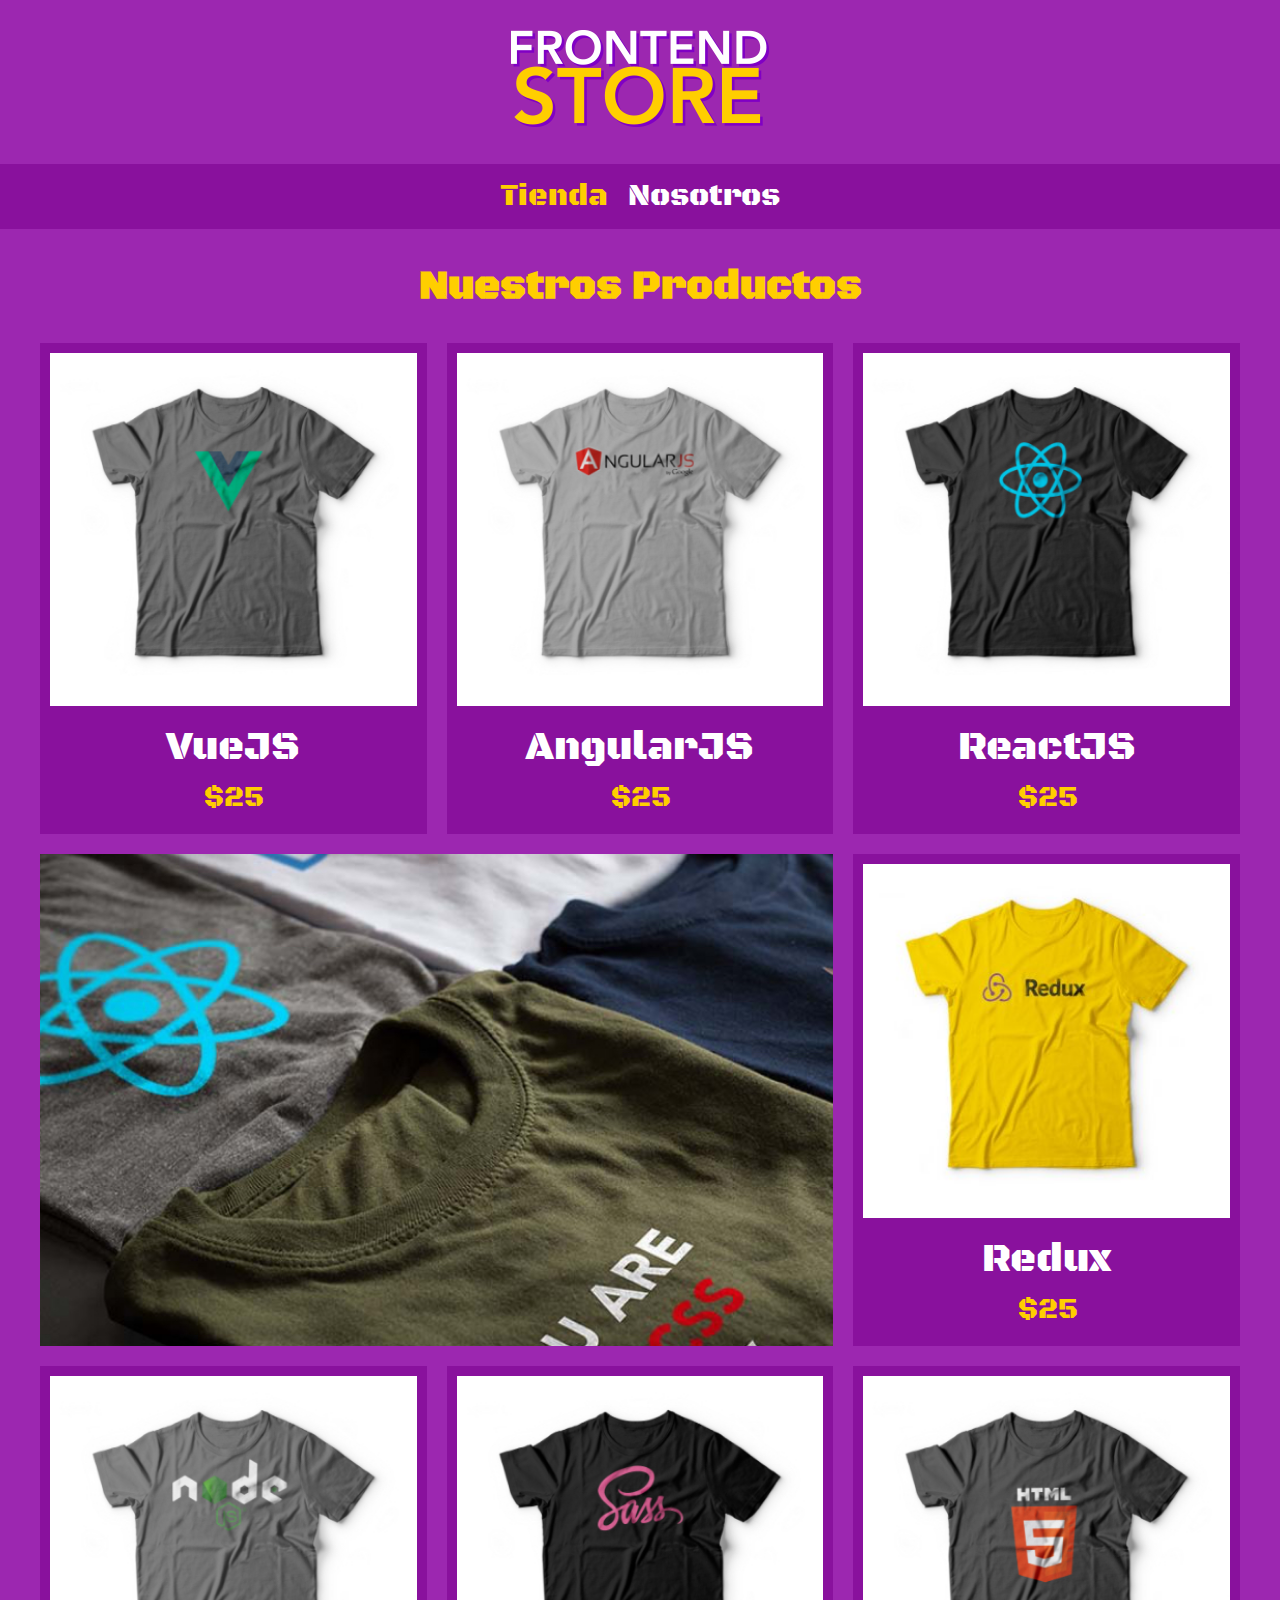
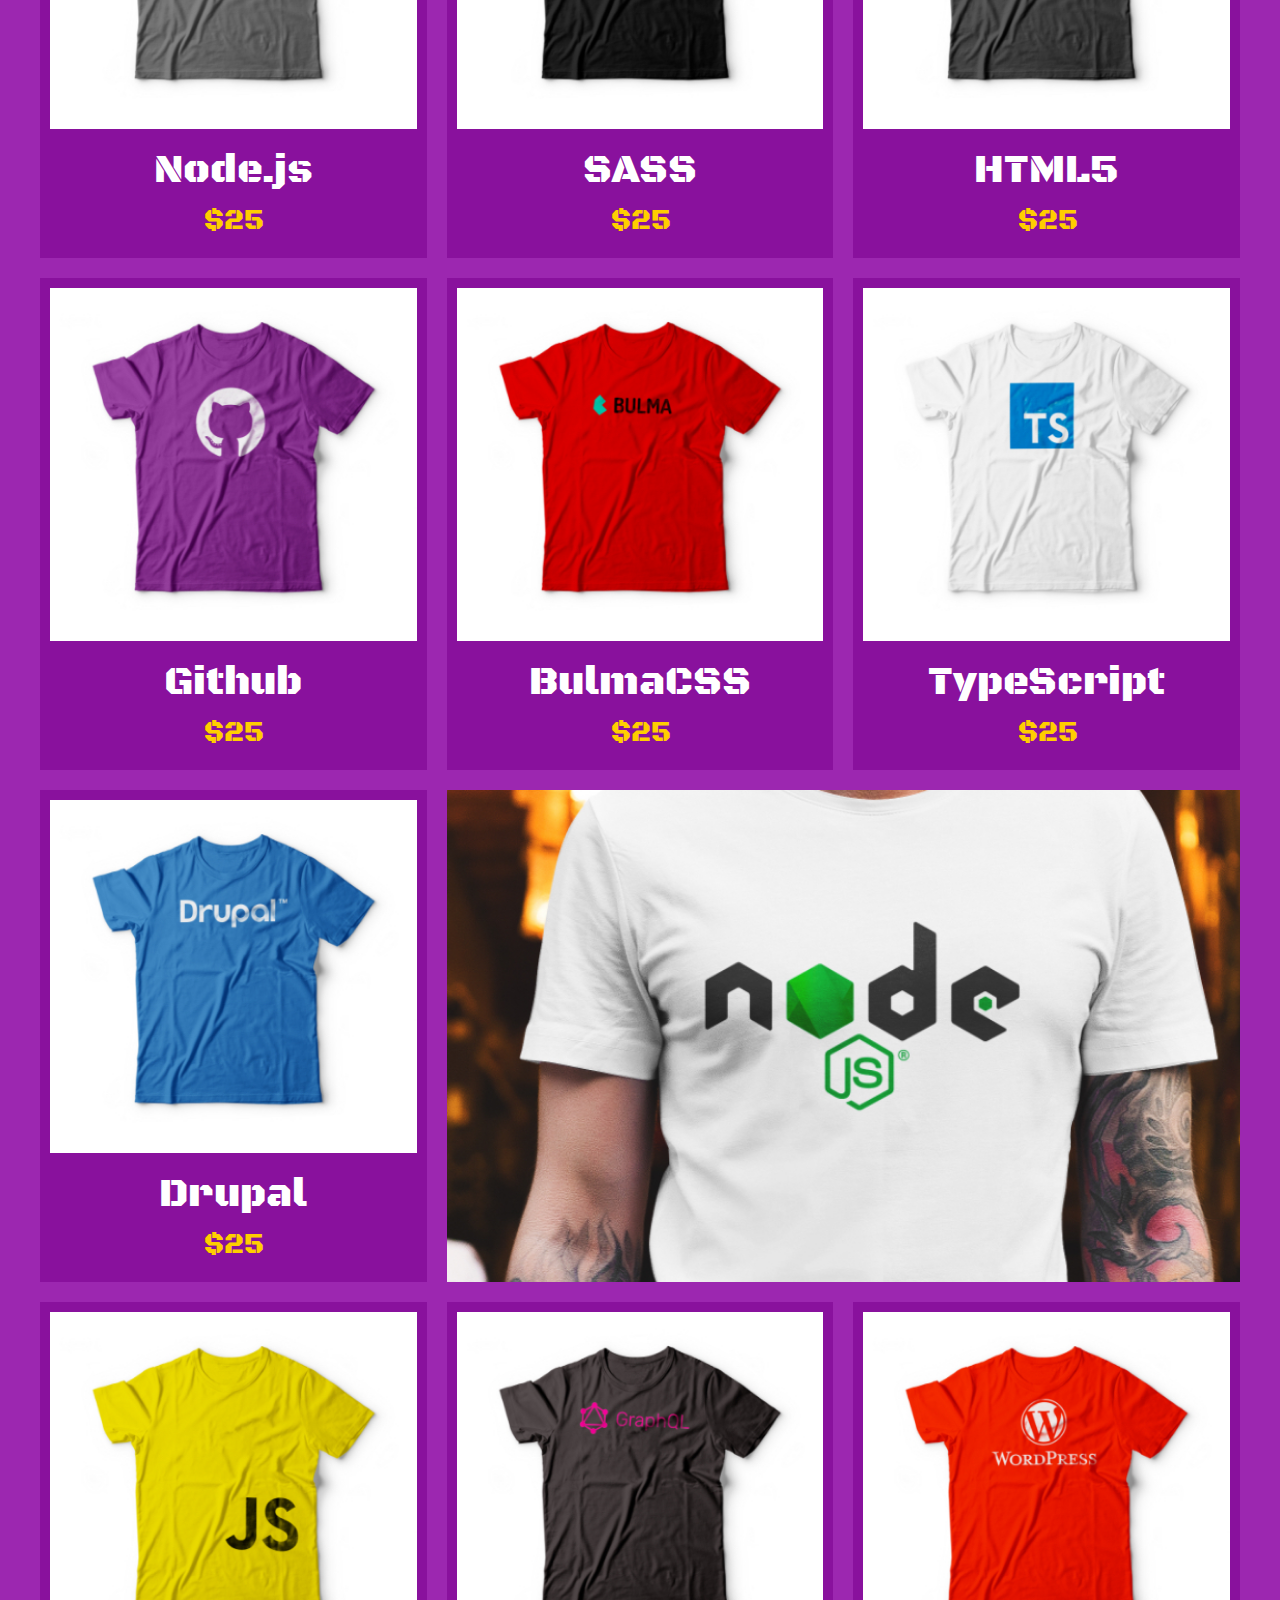
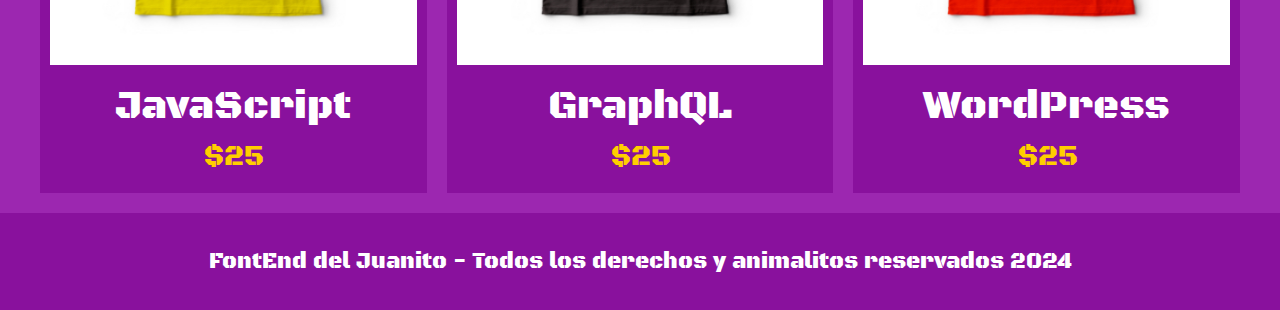
<file: Documents/FrontEndStore_inicio/index.html>
<!DOCTYPE html>
<html lang="en">
<head>
    <meta charset="UTF-8">
    <meta name="viewport" content="width=device-width, initial-scale=1.0">
    <title>FrintEnd Store</title>
    <link rel="stylesheet" href="css/normalize.css">
    <link rel="preconnect" href="https://fonts.googleapis.com">
<link rel="preconnect" href="https://fonts.gstatic.com" crossorigin>
<link href="https://fonts.googleapis.com/css2?family=Black+Ops+One&family=Cabin&display=swap" rel="stylesheet">
    <link rel="stylesheet" href="css/styles.css">
</head>
<body>
    <header class="header">
       <a href="index.html">
        <img class="header__logo" src="img/logo.png" alt="logotipo">
       </a> 
    </header>

    <nav class="navegacion">
        <a class="navegacion__enlace navegacion__enlace--activo" href="index.html">Tienda</a>
        <a class="navegacion__enlace" href="nosotros.html">Nosotros</a>
    </nav>

    <main class="contenedor">
        <h1>Nuestros Productos</h1>

        <div class="grid">
            <div class="producto">
                <a href="producto.html">
                    <img class="producto__imagen" src="img/1.jpg" alt="imagen camisa">
                    <div class="producto__informacion">
                        <p class="producto__nombre">VueJS</p>
                        <p class="producto__precio">$25</p>
                    </div>
                </a>
            </div>  <!--.producto-->
            <div class="producto">
                <a href="producto.html">
                    <img class="producto__imagen" src="img/2.jpg" alt="imagen camisa">
                    <div class="producto__informacion">
                        <p class="producto__nombre">AngularJS</p>
                        <p class="producto__precio">$25</p>
                    </div>
                </a>
            </div>  <!--.producto-->
            <div class="producto">
                <a href="producto.html">
                    <img class="producto__imagen" src="img/3.jpg" alt="imagen camisa">
                    <div class="producto__informacion">
                        <p class="producto__nombre">ReactJS</p>
                        <p class="producto__precio">$25</p>
                    </div>
                </a>
            </div>  <!--.producto-->
            <div class="producto">
                <a href="producto.html">
                    <img class="producto__imagen" src="img/4.jpg" alt="imagen camisa">
                    <div class="producto__informacion">
                        <p class="producto__nombre">Redux</p>
                        <p class="producto__precio">$25</p>
                    </div>
                </a>
            </div>  <!--.producto-->
            <div class="producto">
                <a href="producto.html">
                    <img class="producto__imagen" src="img/5.jpg" alt="imagen camisa">
                    <div class="producto__informacion">
                        <p class="producto__nombre">Node.js</p>
                        <p class="producto__precio">$25</p>
                    </div>
                </a>
            </div>  <!--.producto-->
            <div class="producto">
                <a href="producto.html">
                    <img class="producto__imagen" src="img/6.jpg" alt="imagen camisa">
                    <div class="producto__informacion">
                        <p class="producto__nombre">SASS</p>
                        <p class="producto__precio">$25</p>
                    </div>
                </a>
            </div>  <!--.producto-->
            <div class="producto">
                <a href="producto.html">
                    <img class="producto__imagen" src="img/7.jpg" alt="imagen camisa">
                    <div class="producto__informacion">
                        <p class="producto__nombre">HTML5</p>
                        <p class="producto__precio">$25</p>
                    </div>
                </a>
            </div>  <!--.producto-->
            <div class="producto">
                <a href="producto.html">
                    <img class="producto__imagen" src="img/8.jpg" alt="imagen camisa">
                    <div class="producto__informacion">
                        <p class="producto__nombre">Github</p>
                        <p class="producto__precio">$25</p>
                    </div>
                </a>
            </div>  <!--.producto-->
            <div class="producto">
                <a href="producto.html">
                    <img class="producto__imagen" src="img/9.jpg" alt="imagen camisa">
                    <div class="producto__informacion">
                        <p class="producto__nombre">BulmaCSS</p>
                        <p class="producto__precio">$25</p>
                    </div>
                </a>
            </div>  <!--.producto-->
            <div class="producto">
                <a href="producto.html">
                    <img class="producto__imagen" src="img/10.jpg" alt="imagen camisa">
                    <div class="producto__informacion">
                        <p class="producto__nombre">TypeScript</p>
                        <p class="producto__precio">$25</p>
                    </div>
                </a>
            </div>  <!--.producto-->
            <div class="producto">
                <a href="producto.html">
                    <img class="producto__imagen" src="img/11.jpg" alt="imagen camisa">
                    <div class="producto__informacion">
                        <p class="producto__nombre">Drupal</p>
                        <p class="producto__precio">$25</p>
                    </div>
                </a>
            </div>  <!--.producto-->
            <div class="producto">
                <a href="producto.html">
                    <img class="producto__imagen" src="img/12.jpg" alt="imagen camisa">
                    <div class="producto__informacion">
                        <p class="producto__nombre">JavaScript</p>
                        <p class="producto__precio">$25</p>
                    </div>
                </a>
            </div>  <!--.producto-->
            <div class="producto">
                <a href="producto.html">
                    <img class="producto__imagen" src="img/13.jpg" alt="imagen camisa">
                    <div class="producto__informacion">
                        <p class="producto__nombre">GraphQL</p>
                        <p class="producto__precio">$25</p>
                    </div>
                </a>
            </div>  <!--.producto-->
            <div class="producto">
                <a href="producto.html">
                    <img class="producto__imagen" src="img/14.jpg" alt="imagen camisa">
                    <div class="producto__informacion">
                        <p class="producto__nombre">WordPress</p>
                        <p class="producto__precio">$25</p>
                    </div>
                </a>
            </div>  <!--.producto-->

            <div class="grafico grafico--camisas"></div>
            <div class="grafico grafico--node"></div>
        </div>
    </main>

    <footer class="footer">
        <p class="footer__texto">FontEnd del Juanito - Todos los derechos y animalitos reservados 2024</p>
    </footer>
</body>
</html>
</file>
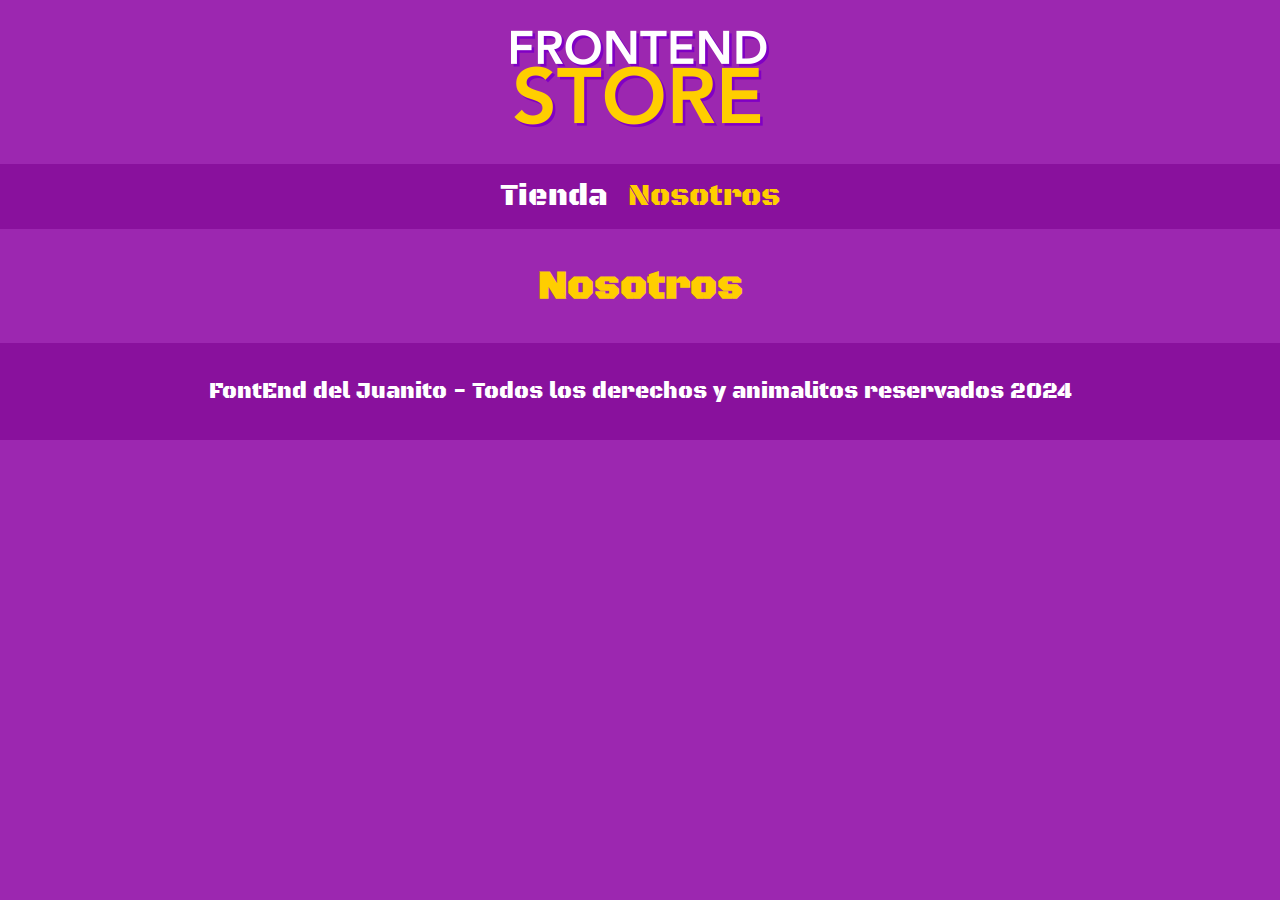
<file: Documents/FrontEndStore_inicio/nosotros.html>
<!DOCTYPE html>
<html lang="en">
<head>
    <meta charset="UTF-8">
    <meta name="viewport" content="width=device-width, initial-scale=1.0">
    <title>FrintEnd Store</title>
    <link rel="stylesheet" href="css/normalize.css">
    <link rel="preconnect" href="https://fonts.googleapis.com">
<link rel="preconnect" href="https://fonts.gstatic.com" crossorigin>
<link href="https://fonts.googleapis.com/css2?family=Black+Ops+One&family=Cabin&display=swap" rel="stylesheet">
    <link rel="stylesheet" href="css/styles.css">
</head>
<body>
    <header class="header">
       <a href="index.html">
        <img class="header__logo" src="img/logo.png" alt="logotipo">
       </a> 
    </header>

    <nav class="navegacion">
        <a class="navegacion__enlace" href="index.html">Tienda</a>
        <a class="navegacion__enlace navegacion__enlace--activo" href="nosotros.html">Nosotros</a>
    </nav>

    <main>
        <h1>Nosotros</h1>
    </main>

    <footer class="footer">
        <p class="footer__texto">FontEnd del Juanito - Todos los derechos y animalitos reservados 2024</p>
    </footer>
</body>
</html>
</file>
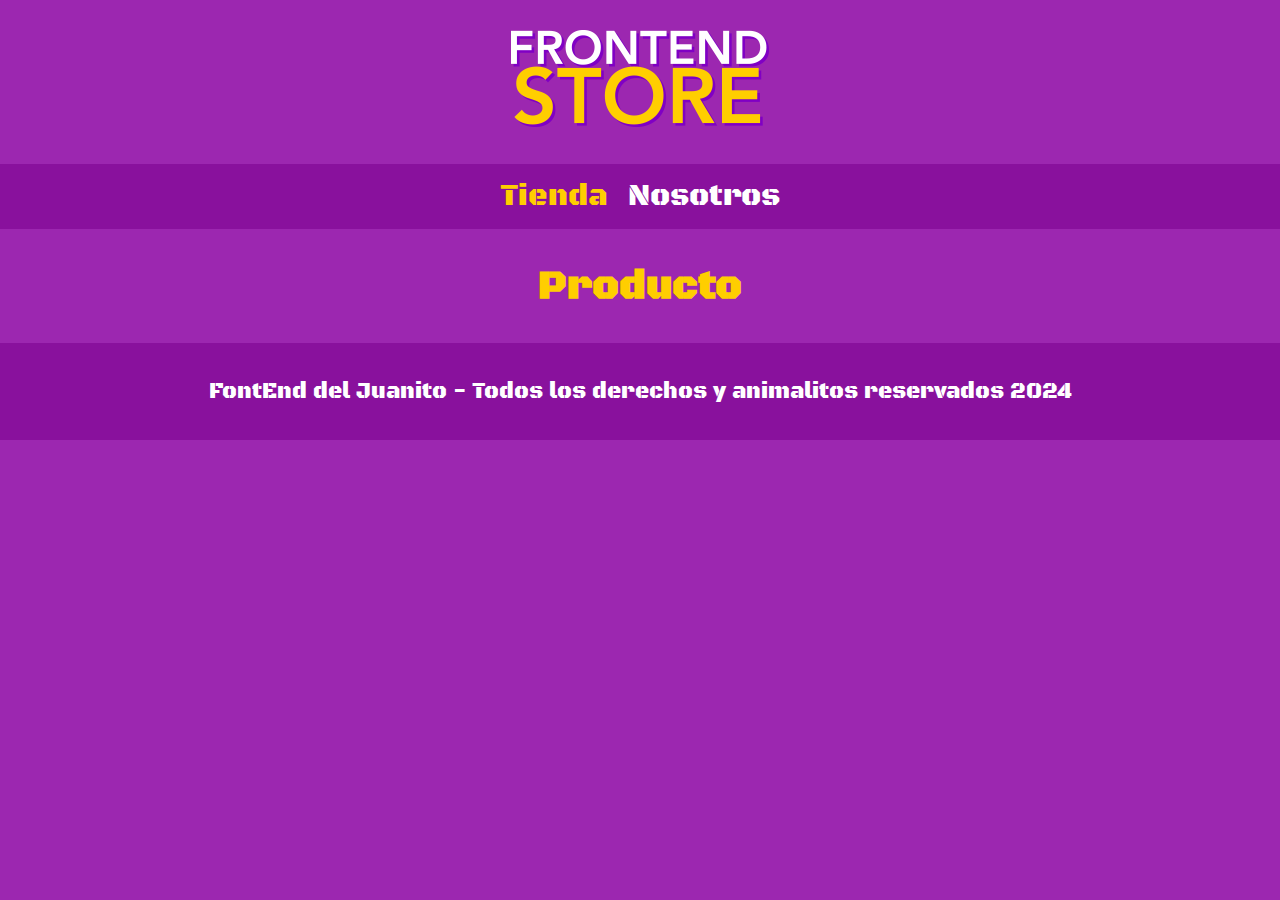
<file: Documents/FrontEndStore_inicio/producto.html>
<!DOCTYPE html>
<html lang="en">
<head>
    <meta charset="UTF-8">
    <meta name="viewport" content="width=device-width, initial-scale=1.0">
    <title>FrintEnd Store</title>
    <link rel="stylesheet" href="css/normalize.css">
    <link rel="preconnect" href="https://fonts.googleapis.com">
<link rel="preconnect" href="https://fonts.gstatic.com" crossorigin>
<link href="https://fonts.googleapis.com/css2?family=Black+Ops+One&family=Cabin&display=swap" rel="stylesheet">
    <link rel="stylesheet" href="css/styles.css">
</head>
<body>
    <header class="header">
       <a href="index.html">
        <img class="header__logo" src="img/logo.png" alt="logotipo">
       </a> 
    </header>

    <nav class="navegacion">
        <a class="navegacion__enlace navegacion__enlace--activo" href="index.html">Tienda</a>
        <a class="navegacion__enlace" href="nosotros.html">Nosotros</a>
    </nav>

    <main>
        <h1>Producto</h1>
    </main>

    <footer class="footer">
        <p class="footer__texto">FontEnd del Juanito - Todos los derechos y animalitos reservados 2024</p>
    </footer>
</body>
</html>
</file>
<file: Documents/FrontEndStore_inicio/css/styles.css>
:root {
    --primario: #9C27B0;
    --primarioOscuro: #89119D;
    --secundario: #FFCE00;
    --secundarioOscuro: rgb(233, 187, 2);
    --blanco: #FFF;
    --negro: #000;

    --fuentePrincipal: 'Black Ops One', sistema-ui;
}

html {
    box-sizing: border-box;
    font-size: 62.5%; 
}

*, *:before, *:after {
    box-sizing: inherit;
}

/** Globales **/
body {
    background-color: var(--primario);
    font-size: 1.6rem;
    line-height: 1.5;
}
p {
    font-size: 1.8rem;
    font-family: Arial, Helvetica, sans-serif;
    color: var(--blanco);
}
a {
    text-decoration: none;
}
img {
    width: 100%;
}
.contenedor {
    max-width: 120rem;
    margin: 0 auto;
}
h1, h2, h3 {
    text-align: center;
    color: var(--secundario);
    font-family: var(--fuentePrincipal);
}
h1 {
    font-size: 4rem;
}
h2 {
    font-size: 3.2rem;
}
h3 {
    font-size: 2.4rem;
}

/** Header **/
.header {
    display: flex;
    justify-content: center;
}
.header__logo {
    margin: 3rem 0;
}
/** Footer **/
.footer {
    background-color: var(--primarioOscuro);
    padding: 1rem 0;
    margin-top: 2rem;
}
.footer__texto {
    font-family: var(--fuentePrincipal);
    text-align: center;
    font-size: 2.2rem;
}
/** Navegacion **/
.navegacion {
    background-color: var(--primarioOscuro);
    padding: 1rem 0;
    display: flex;
    justify-content: center;
    gap: 2rem; 
}
.navegacion__enlace {
    font-family: var(--fuentePrincipal);
    color: var(--blanco);
    font-size: 3rem;
}
.navegacion__enlace--activo,
.navegacion__enlace:hover {
    color: var(--secundario);
}

/** Grid **/
.grid {
    display: grid;
    grid-template-columns: repeat(2, 1fr);
    gap: 2rem;
}
@media (min-width: 768px) {
    .grid {
        grid-template-columns: repeat(3, 1fr);
    }
}

/** Productos **/
.producto {
    background-color: var(--primarioOscuro);
    padding: 1rem;
}

.producto__imagen {
    width: 100%;
}

.producto__nombre {
    font-size: 4rem;
}
.producto__precio {
    font-size: 2.8rem;
    color: var(--secundario);
}
.producto__nombre,
.producto__precio {
    font-family: var(--fuentePrincipal);
    margin: 1rem 0;
    text-align: center;
    line-height: 1.2;
}

/** Graficos **/
.grafico {
    min-height: 30rem;
    background-repeat: no-repeat;
    background-size: cover;
    grid-column: 1 / 3;
}
.grafico--camisas {
    grid-row: 2 / 3;
    background-image: url(../img/grafico1.jpg);
}
.grafico--node {
    background-image: url(../img/grafico2.jpg);
    grid-row: 8 / 9;
}

@media (min-width: 768px) {
    .grafico--node {
        grid-row: 5 / 6;
        grid-column: 2 / 4;
    }
}
</file>
